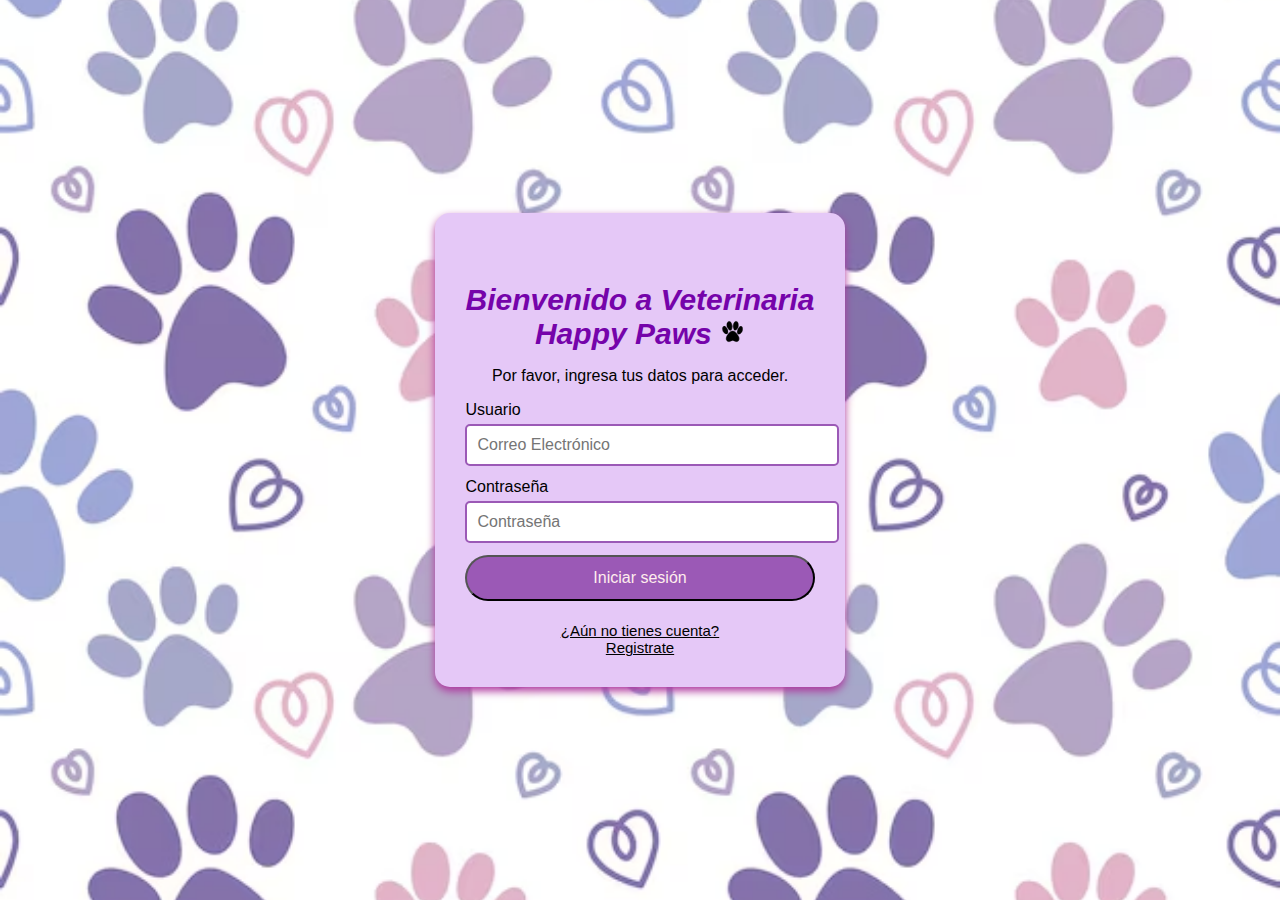
<file: index.html>
<!DOCTYPE html>
<html lang="es">
<head>
  <meta charset="UTF-8">
  <meta name="viewport" content="width=device-width, initial-scale=1.0">
  <title>Login - Veterinaria</title>
  <link rel="stylesheet" href="./estilos.css">
</head>
<body class="Ingreso">
  <div class="login-container">
    <div class="login-form">
      <h2>Bienvenido a Veterinaria </h2>
      <h1>Happy Paws <img src="imagenes/cursor.png" width="25px"></h1> 
      <p>Por favor, ingresa tus datos para acceder.</p>

      <!-- Formulario de Login -->
      <form id="formLogin" method="POST">
        <div class="input-group">
          <label for="username">Usuario</label>
          <input type="text" id="username" name="username" placeholder="Correo Electrónico" required>
        </div>

        <div class="input-group">
          <label for="password">Contraseña</label>
          <input type="password" id="password" name="password" placeholder="Contraseña" required>
        </div>

        <div class="button-group">
          <button type="submit" class="btn-login">Iniciar sesión</button>
        </div>
      </form>

      <!-- Botón de redirección "Aún no tienes cuenta" -->
      <div class="inicioseccion">
        <button id="loginRedirectButton" class="btn-login-redirect">¿Aún no tienes cuenta? Registrate</button>
      </div>
    </div>
  </div>

  <script src="inicioseccion.js"></script>
</body>
</file>
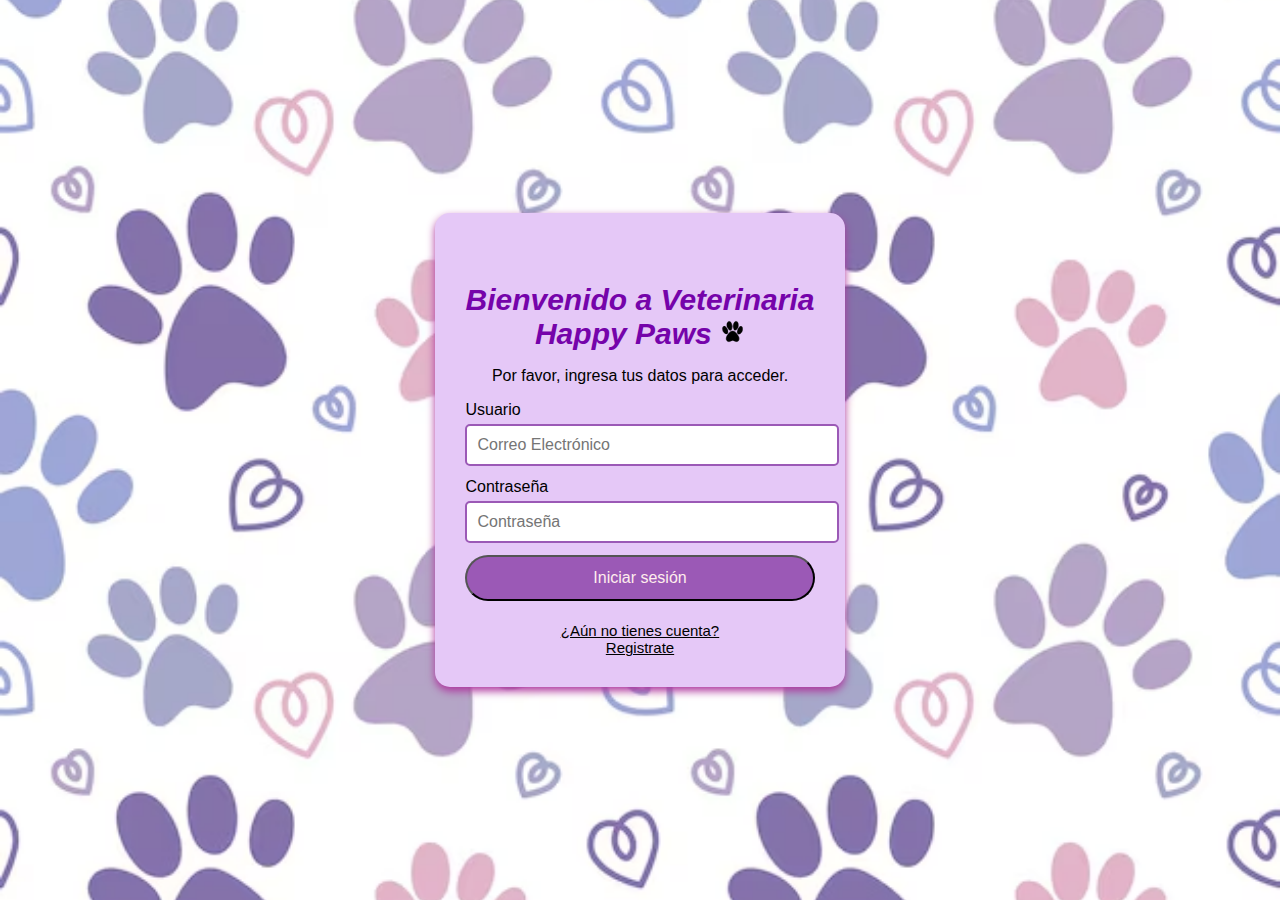
<file: menu.html>
<!DOCTYPE html>
<html lang="es">
<head>
    <meta charset="UTF-8">
    <meta http-equiv="X-UA-Compatible" content="IE=edge">
    <meta name="viewport" content="width=device-width, initial-scale=1.0">
    <title>Nombre de la Empresa</title>
    <link rel="stylesheet" href="./estilos.css">
</head>
<body class="Inicio">
    <div class="container">
        <!-- Menú lateral -->
        <div class="sidebar">
         <br>
        <h1>Veterinaria Happy Paws <img src="imagenes/cursor.png" width="10%"></h1>
        <br>
            <h2>El bienestar de tu mascota es nuestro compromiso</h2>
            <br>
            <h3><ul>
                <li><a href="#inicio">Inicio</a></li>
                <li><a href="#sobre-nosotros">Sobre Nosotros</a></li>
                <li><a href="#servicios">Servicios</a></li>
                <li><a href="#resenas">Reseñas</a></li>
                <li><a href="#contacto">Contacto</a></li>
            </ul>
            <br>
            <a href="#cerrar-sesion">Cerrar Sesión</a></h3>
            <br>
            </p> 
            <!-- Reseñas -->
            <section class="reviews" id="resenas">
                <h2>Reseñas de Nuestros Clientes</h2>
                <div class="review-item">
                    <img src="imagenes/reseña 1.webp" width="45%">
                    <p>"¡Estoy muy contento de haber encontrado esta veterinaria! El personal fue tan amable y atento con mi mascota. Mi perro necesitaba un chequeo, y se notaba que están muy bien preparados. Además, el ambiente en la clínica es tan cálido, ¡me sentí como en casa!"-Jose Morales</p>
                </div>
                <br>
                <div class="review-item">
                    <img src="imagenes/reseña 2.webp" width="45%">
                    <p>"¡Qué experiencia tan increíble en esta veterinaria! Mi perrito fue recibido con mucho cariño, y los técnicos fueron muy atentos durante su análisis de sangre. El ambiente es tan acogedor y profesional. ¡Definitivamente volveremos!" - Andres Gomez</p>
                </div>  
                <br>
                <div class="review-item">
                    <img src="imagenes/reseña 3.jpg" width="45%">
                    <p>"El trato que recibimos fue excepcional. Mi gata estaba nerviosa, pero el equipo de la clínica la tranquilizó con mucha paciencia y cuidado. La ecografía fue rápida y sin estrés para ella. ¡Gracias por cuidarla tan bien!" - Maria Lopez</p>
                </div> 
            </section>
            <h2>EQUIPO CAPACITADO</h2>
            <img src="imagenes/nuestro equipo.jpeg" width="55%">
       
        </div>
    
        <!-- Sección principal -->
        <div class="main">
            <!-- Sobre Nosotros -->
            <section class="about" id="sobre-nosotros">
                <img src="imagenes/images (1).jfif" alt="Sobre nosotros">
                <h1>Sobre Nosotros</h1>
                <h3>Fundada en 2024, nuestra veterinaria nació con el objetivo de brindar atención médica de alta calidad para animales en un entorno confiable y amigable. A lo largo de los años, hemos crecido y nos hemos adaptado a las necesidades de nuestra comunidad, ofreciendo atención tanto a animales comunes como a aquellos con necesidades especiales o emergentes.</h3>

                </p>
            </section>
    
            <!-- Servicios -->
            <section class="services" id="servicios">
                <h2>Nuestros Servicios</h2>
                <div class="service-item">
                    <h3>RADIGRAFIA</h3>
                    <img src="imagenes/rayos-x-perros-ia-generativa_802739-28.avif" width="40%">
                    <p>Ofrecemos servicios de radiografía para un diagnóstico preciso y rápido, garantizando la mejor atención para la salud de tu mascota</p>
                    <p><strong>Precios Desde:</strong> $80.000Cop</p>
                </div>
                <div class="service-item">
                    <h3>ECOGRAFIAS</h3>
                    <img src="imagenes/ecografia.jfif" width="40%">
                    <p>Contamos con servicios de ecografía para un diagnóstico detallado y no invasivo, asegurando el bienestar de tu mascota con tecnología de vanguardia</p>
                    <p><strong>Precios Desde:</strong> $90.000Cop</p>
                </div>
                <div class="service-item">
                    <h3>VACUNAS</h3>
                    <img src="imagenes/Vacunacion.jpeg" width="40%">
                    <p>Ofrecemos vacunas actualizadas para proteger la salud de tu mascota y prevenir enfermedades, asegurando su bienestar a largo plazo.</p>
                    <p><strong>Precios Desde:</strong> $30.000Cop</p>
                </div>
            </section>

        <!-- Footer -->
        <div class="footer">
            <p>Síguenos en nuestras redes sociales:</p>
            <p>
                <a href="#">Facebook</a> | 
                <a href="#">Twitter</a> | 
                <a href="#">Instagram</a>
            </p>
            <p>© 2024 Veterinaria Happy Paws. Todos los derechos reservados.</p>
        </div>
        </div>
    </div>
    

    <script src="main.js"></script>
</body>
</html>
</file>
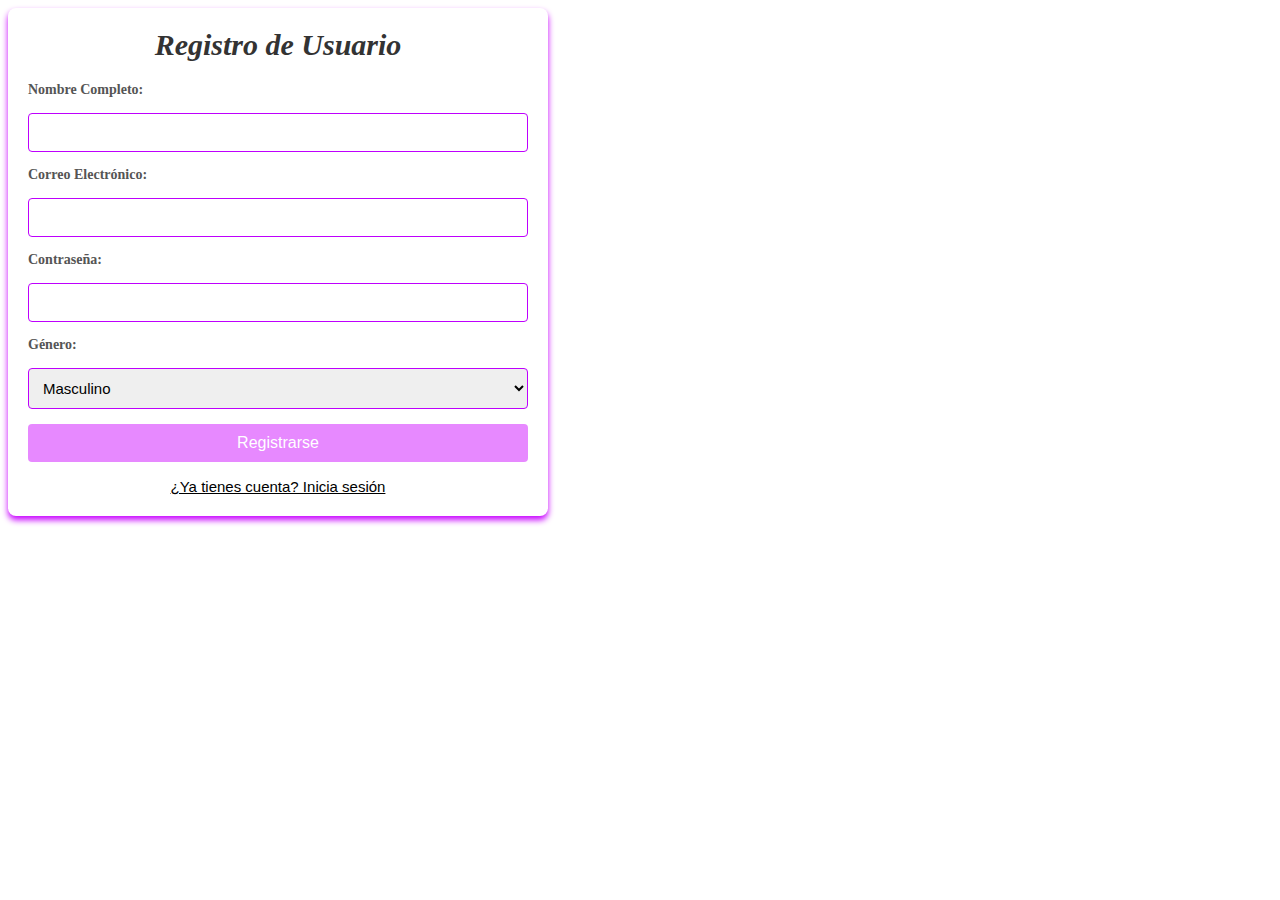
<file: registrarse.html>
<!DOCTYPE html>
<html lang="es">
<head>
    <meta charset="UTF-8">
    <meta http-equiv="X-UA-Compatible" content="IE=edge">
    <meta name="viewport" content="width=device-width, initial-scale=1.0">
    <title>Registro de Usuario</title>
    <link rel="stylesheet" href="./estilos.css">
</head>
<body>
    <section id="registro-section">
        <h2>Registro de Usuario</h2>
        <form id="registroForm">
            <label for="registroNombres">Nombre Completo:</label>
            <input type="text" id="registroNombres" required>
            
            <label for="registroEmail">Correo Electrónico:</label>
            <input type="email" id="registroEmail" required>
            
            <label for="registroPassword">Contraseña:</label>
            <input type="password" id="registroPassword" required>
            
            <label for="registroGenero">Género:</label>
            <select id="registroGenero" required>
                <option value="Masculino">Masculino</option>
                <option value="Femenino">Femenino</option>
                <option value="Otro">Otro</option>
            </select>

            <button type="submit">Registrarse</button>
        </form>
        <div id="login-redirect-container">
            <button id="loginRedirectButton" class="btnLoginRedirect">¿Ya tienes cuenta? Inicia sesión</button>
        </div>
    </section>
    <script src="registrarse.js"></script>
</body>
</html>
</file>
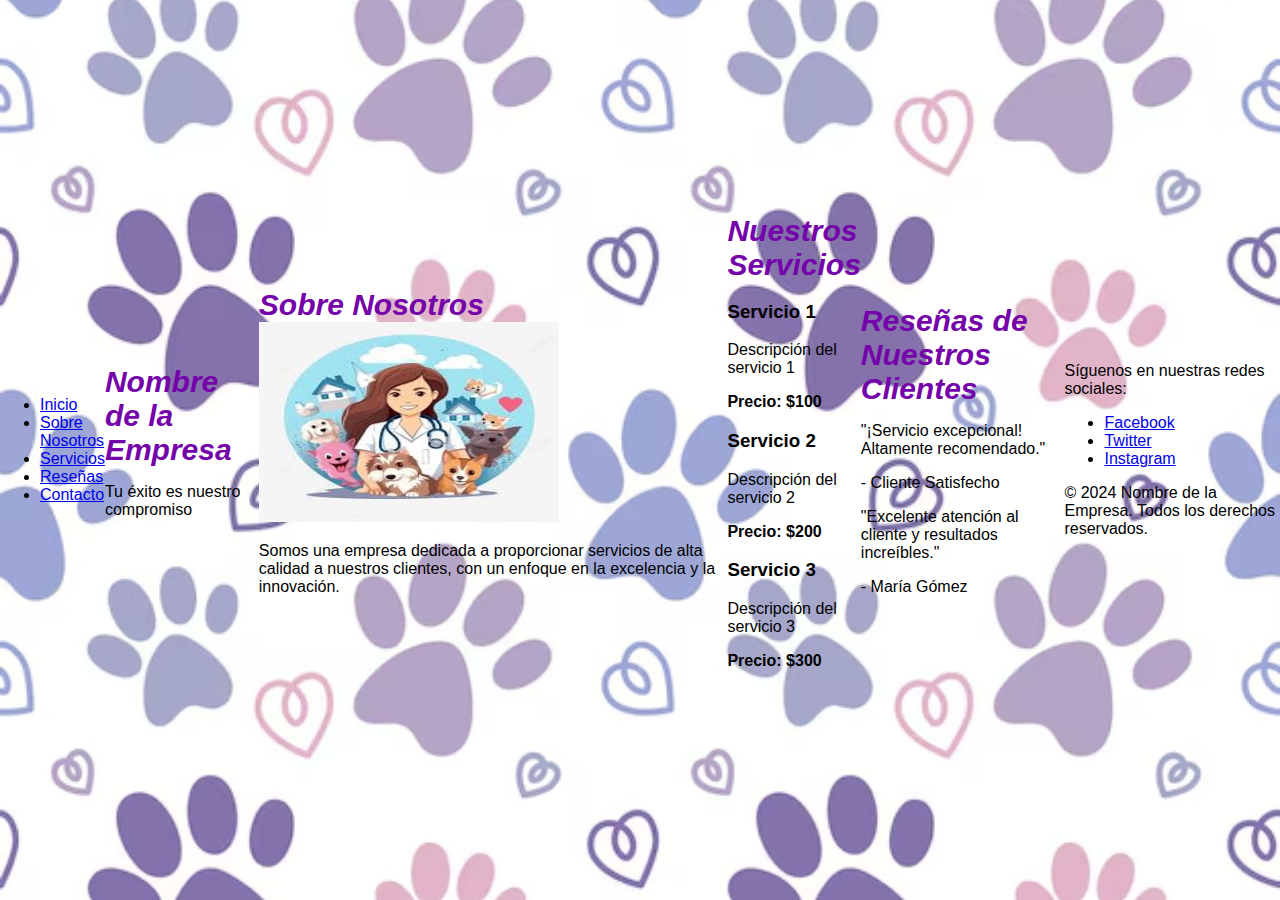
<file: PROYECTO ROFE/PROYECTO ROFE/indice.html>
<!DOCTYPE html>
<html lang="es">
<head>
    <meta charset="UTF-8">
    <meta http-equiv="X-UA-Compatible" content="IE=edge">
    <meta name="viewport" content="width=device-width, initial-scale=1.0">
    <title>Nombre de la Empresa</title>
    <link rel="stylesheet" href="estilos.css">
</head>
<body>
    <!-- Menú de navegación -->
    <nav class="nav">
        <ul id="menu">
            <li><a href="#inicio">Inicio</a></li>
            <li><a href="#sobre-nosotros">Sobre Nosotros</a></li>
            <li><a href="#servicios">Servicios</a></li>
            <li><a href="#reseñas">Reseñas</a></li>
            <li><a href="#contacto">Contacto</a></li>
        </ul>
    </nav>
    <script src="main.js"></script>
    

    <!-- Banner con el nombre de la empresa -->
    <header class="banner">
        <h1>Nombre de la Empresa</h1>
        <p>Tu éxito es nuestro compromiso</p>
    </header>

    <!-- Sección Sobre la Empresa -->
    <section id="sobre-nosotros" class="sobre-nosotros">
        <h2>Sobre Nosotros</h2>
        <div class="contenido">
            <img src="imagenes/images (1).jfif" width="300" height="200">
            <p>Somos una empresa dedicada a proporcionar servicios de alta calidad a nuestros clientes, con un enfoque en la excelencia y la innovación.</p>
        </div>
    </section>

    <!-- Sección de Servicios -->
    <section id="servicios" class="servicios">
        <h2>Nuestros Servicios</h2>
        <div class="servicio">
            <h3>Servicio 1</h3>
            <p>Descripción del servicio 1</p>
            <p><strong>Precio: $100</strong></p>
        </div>
        <div class="servicio">
            <h3>Servicio 2</h3>
            <p>Descripción del servicio 2</p>
            <p><strong>Precio: $200</strong></p>
        </div>
        <div class="servicio">
            <h3>Servicio 3</h3>
            <p>Descripción del servicio 3</p>
            <p><strong>Precio: $300</strong></p>
        </div>
    </section>

    <!-- Sección de Reseñas de Clientes -->
    <section id="reseñas" class="reseñas">
        <h2>Reseñas de Nuestros Clientes</h2>
        <div class="reseña">
            <p>"¡Servicio excepcional! Altamente recomendado."</p>
            <span>- Cliente Satisfecho</span>
        </div>
        <div class="reseña">
            <p>"Excelente atención al cliente y resultados increíbles."</p>
            <span>- María Gómez</span>
        </div>
    </section>
    

    <!-- Pie de página -->
    <footer class="pie-de-pagina">
        <p>Síguenos en nuestras redes sociales:</p>
        <ul class="redes-sociales">
            <li><a href="https://facebook.com" target="_blank">Facebook</a></li>
            <li><a href="https://twitter.com" target="_blank">Twitter</a></li>
            <li><a href="https://instagram.com" target="_blank">Instagram</a></li>
        </ul>
        <p>&copy; 2024 Nombre de la Empresa. Todos los derechos reservados.</p>
    </footer>

    <script src="main.js"></script>
</body>
</html>
</file>
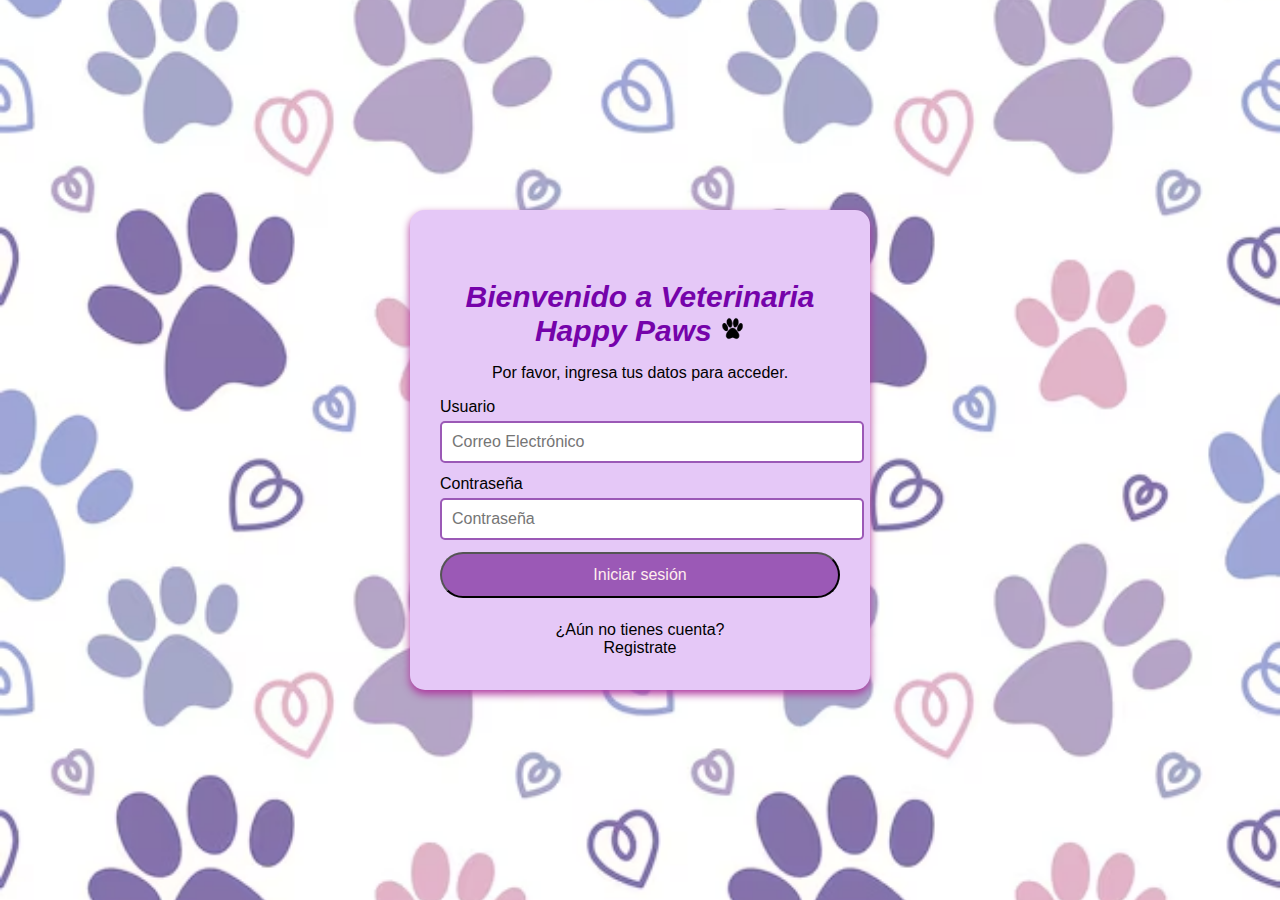
<file: PROYECTO ROFE/PROYECTO ROFE/inicioseccion.html>
<!DOCTYPE html>
<html lang="es">
<head>
  <meta charset="UTF-8">
  <meta name="viewport" content="width=device-width, initial-scale=1.0">
  <title>Login - Veterinaria</title>
  <link rel="stylesheet" href="estilos.css">
</head>
<body>
  <div class="login-container">
    <div class="login-form">
      <h2>Bienvenido a Veterinaria </h2>
      <h1>Happy Paws <img src="imagenes/cursor.png" width="25px"></h1> 
      <p>Por favor, ingresa tus datos para acceder.</p>

      <!-- Formulario de Login con id="formLogin" -->
      <form id="formLogin" method="POST">
        <div class="input-group">
          <label for="username">Usuario</label>
          <input type="text" id="username" name="username" placeholder="Correo Electrónico" required>
        </div>

        <div class="input-group">
          <label for="password">Contraseña</label>
          <input type="password" id="password" name="password" placeholder="Contraseña" required>
        </div>

        <div class="button-group">
          <button type="submit" class="btn-login">Iniciar sesión</button>
        </div>
      </form>

      <!-- Botón de redirección "Aún no tienes cuenta" -->
      <div class="inicioseccion">
        <button id="loginRedirectButton" class="btn-login-redirect">¿Aún no tienes cuenta? Registrate</button>
      </div>
    </div>
  </div>

  <script src="inicioseccion.js"></script>
</body>
</html>
</file>
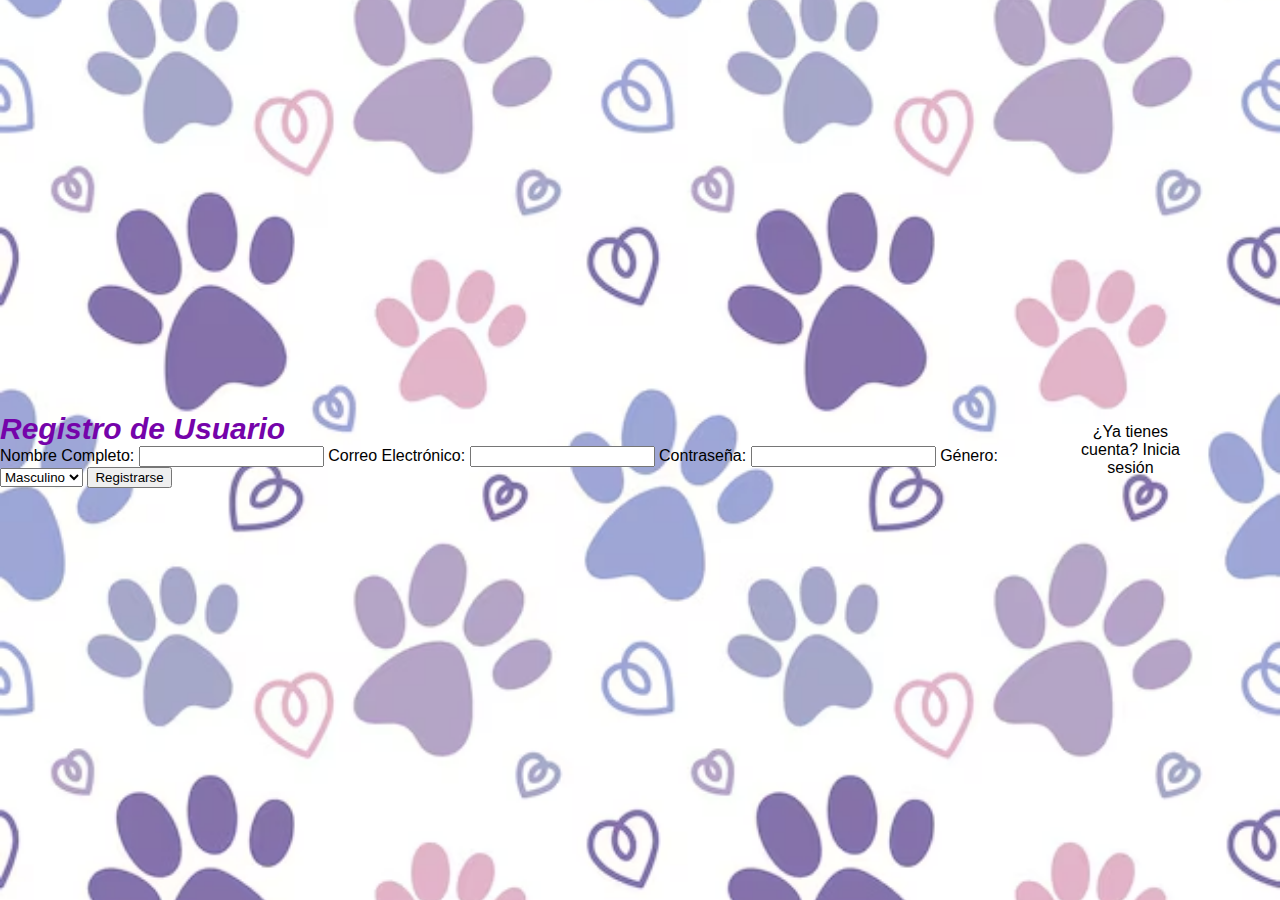
<file: PROYECTO ROFE/PROYECTO ROFE/registrarse.html>
<!DOCTYPE html>
<html lang="es">
<head>
    <meta charset="UTF-8">
    <meta http-equiv="X-UA-Compatible" content="IE=edge">
    <meta name="viewport" content="width=device-width, initial-scale=1.0">
    <title>Registro de Usuario</title>
    <link rel="stylesheet" href="estilos.css">
</head>
<body>
    <section class="registro">
        <h2>Registro de Usuario</h2>
        <form id="formRegistro">
            <label for="nombres">Nombre Completo:</label>
            <input type="text" id="nombres" required>
            
            <label for="email">Correo Electrónico:</label>
            <input type="email" id="email" required>
            
            <label for="password">Contraseña:</label>
            <input type="password" id="password" required>
            
            <label for="genero">Género:</label>
            <select id="genero" required>
                <option value="Masculino">Masculino</option>
                <option value="Femenino">Femenino</option>
                <option value="Otro">Otro</option>
            </select>

            <button type="submit">Registrarse</button>
        </form>
    </section>
        <!-- Botón de redirección "Ya tienes cuenta" -->
        <div class="register-link">
            <button id="loginRedirectButton" class="btn-login-redirect">¿Ya tienes cuenta? Inicia sesión</button>
          </div>
        </div>
      </div>

    <script src="registrarse.js"></script>
</body>
</html>
</file>
<file: estilos.css>
/* Fondo de pantalla completo con imagen */
.Ingreso {
  margin: 0;
  padding: 0;
  background: url(imagenes/fondo.avif) no-repeat center center fixed;
  background-size: cover;
  font-family: 'Arial', sans-serif;
  height: 100vh;
  display: flex;
  justify-content: center;
  align-items: center;
}

/* Contenedor principal */
.login-container {
  max-width: 600px;
  background: rgb(229, 200, 247); /* Fondo blanco con transparencia */
  padding: 30px;
  border-radius: 15px;
  box-shadow: 0 4px 8px rgb(173, 52, 157);
  text-align: center;
}

/* Texto "Bienvenido a  Veterinara Happy Paws" */
h2,h1{
  font-size: 30px;
  font-style: italic;
  color: #7503aa;
  margin: 0;
  padding: 0;
  font-weight: bold;
}

/* Estilo para el formulario */
.login-form {
  margin-top: 40px;
}

/* Campos de entrada */
.input-group {
  margin-bottom: 12px;
  text-align: left;
}

.input-group input {
  width: 100%;
  padding: 10px;
  margin-top: 5px;
  border: 2px solid #9b59b6;
  border-radius: 5px;
  font-size: 16px;
  transition: border-color 0.3s ease;
}

.input-group input:focus {
  border-color: #7c0b73; /* Color rosa en focus */
  outline: none;
}

.btn-login {
  background-color: #9b59b6; /* Color morado */
  color: rgb(255, 237, 237);
  padding: 12px 25px;
  font-size: 16px;
  border-radius: 25px;
  width: 100%;
}

.btn-login:hover {
  background-color: #803f9c; /* Morado más oscuro al pasar el cursor */
}

/* Botón para redirigir al registro */
.btn-login-redirect {
  background-color: transparent;
  font-size: 16px;
  cursor: pointer;
  width: 60%;
  transition: all 0.3s ease;
}

.inicioseccion {
  margin-top: 20px;
} 


/* Inicio de la pagina */
.Inicio{
  font-family: Arial, sans-serif;
  background-color: #f7f4fc;
  background-image: url(imagenes/fondo2.jpg); /* Coloca tu imagen de huellas */
  background-size: cover;
  margin: 100;
  padding: 100;
  color: #000000;
}

/* Contenedor principal */
.container {
  display: flex;
  flex-wrap: wrap;
  justify-content: space-between;
  padding: 20px;
}

/* Menú lateral */
.sidebar {
  width: 27%;
  background-color: #ffffff;
  border-radius: 10px;
  padding: 15px;
  box-shadow: 0 2px 5px rgba(0, 0, 0, 0.1);
  text-align: center;
}

.sidebar h1 {
  font-size: 40px;
  color: #6a1b9a;
  text-align: center;
  margin-bottom: 10px;
}

.sidebar ul {
  list-style: none;
  padding: 0;
}

.sidebar ul li {
  margin: 10px 0;
}

.sidebar ul li a {
  text-decoration: none;
  color: #000000;
  font-weight: bold;
}

.sidebar ul li a:hover {
  color: #6a1b9a;
}

/* Sección principal */
.main {
  width: 70%;
  background-color: #e4c3f0;
  border-radius: 10px;
  padding: 10px;
  box-shadow:10px rgba(0, 0, 0, 0.1);
  text-align: center;
}

/* Sobre nosotros */
.about img {
  width: 170px;
  border-radius: 50%;
  margin-block-end: auto;
}

.about h2 {
  font-size: 24px;
  color: #6a1b9a;
}

.about p {
  font-size: 14px;
  line-height: 1.6;
}

/* Servicios */
.services {
  margin-bottom: 20px;
}

.services .service-item {
  margin-bottom: 15px;
}

.services .service-item h3 {
  font-size: 18px;
  color: #333;
}

.services .service-item p {
  font-size: 14px;
  line-height: 1.4;
}

/* Reseñas */
.reviews {
  margin-bottom: 20px;
}

.reviews h2 {
  font-size: 24px;
  color: #6a1b9a;
  margin-bottom: 10px;
}

.reviews .review-item {
  margin-bottom: 10px;
}

.reviews .review-item p {
  font-style: italic;
  font-size: 14px;
}

/* Footer */
.footer {
  text-align: center;
  margin-top: 20px;
  font-size: 12px;
  color: #000000;
}


/* Sección de registro */
#registro-section {
  background-color: #fff;
  padding: 20px;
  border-radius: 8px;
  box-shadow: 0 4px 6px rgb(200, 0, 255);
  width: 100%;
  max-width: 500px;
  text-align: center;
}

#registro-section h2 {
  margin-bottom: 20px;
  color: #333;
}

/* Formulario */
#registroForm {
  display: flex;
  flex-direction: column;
  gap: 15px;
}

#registroForm label {
  text-align: left;
  font-size: 14px;
  color: #555;
  font-weight: bold;
}

#registroForm input,
#registroForm select {
  padding: 10px;
  font-size: 15px;
  border: 1px solid #be00fd;
  border-radius: 4px;
  width: 100%;
  box-sizing: border-box;
}

#registroForm input:focus,
#registroForm select:focus {
  outline: none;
  border-color: #d900ff;
}

/* Botón de registro */
#registroForm button {
  background-color: #cc00ff76;
  color: white;
  padding: 10px;
  font-size: 16px;
  border: none;
  border-radius: 4px;
  cursor: pointer;
  transition: background-color 0.3s ease;
}

#registroForm button:hover {
  background-color: #7d00b3;
}

/* Redirección a iniciar sesión */
#login-redirect-container {
  margin-top: 15px;
}

#loginRedirectButton {
  background-color: transparent;
  border: none;
  text-decoration: underline;
  font-size: 15px;
  cursor: pointer;
}

#loginRedirectButton:hover {
  color: #9333b6;
}
</file>
<file: PROYECTO ROFE/PROYECTO ROFE/estilos.css>
/* Fondo de pantalla completo con imagen */
body {
    margin: 0;
    padding: 0;
    background: url(imagenes/fondo.avif) no-repeat center center fixed;
    background-size: cover;
    font-family: 'Arial', sans-serif;
    height: 100vh;
    display: flex;
    justify-content: center;
    align-items: center;
  }

  /* Contenedor principal */
  .login-container {
    width: 100%;
    max-width: 400px;
    background: rgb(229, 200, 247); /* Fondo blanco con transparencia */
    padding: 30px;
    border-radius: 15px;
    box-shadow: 0 4px 8px rgb(173, 52, 157);
    text-align: center;
    text-decoration: #7c0b73;
  }
  
  /* Texto "Welcome to Veterinary Happy Paws" */
h2,h1{
    font-size: 30px;
    font-style: italic;
    color: #7503aa;
    margin: 0;
    padding: 0;
    font-weight: bold;


  }
  
  /* Estilo para el formulario */
  .login-form {
    margin-top: 40px;
  }
  
  /* Campos de entrada */
  .input-group {
    margin-bottom: 12px;
    text-align: left;
  }
  
  .input-group input {
    width: 100%;
    padding: 10px;
    margin-top: 5px;
    border: 2px solid #9b59b6;
    border-radius: 5px;
    font-size: 16px;
    transition: border-color 0.3s ease;
  }
  
  .input-group input:focus {
    border-color: #7c0b73; /* Color rosa en focus */
    outline: none;
  }
  
  .btn-login {
    background-color: #9b59b6; /* Color morado */
    color: rgb(255, 237, 237);
    padding: 12px 25px;
    font-size: 16px;
    border-radius: 25px;
    width: 100%;
  }
  
  .btn-login:hover {
    background-color: #803f9c; /* Morado más oscuro al pasar el cursor */
  }
  
  /* Botón para redirigir al registro */
  .btn-login-redirect {
    background-color: transparent;

    border: 2px  #9b59b6;
    padding: 3px ;
    font-size: 16px;
    cursor: pointer;
    width: 60%;
    transition: all 0.3s ease;
  }
  
  .btn-login-redirect:hover {
    background-color: #9f3ac7;
    color: rgb(2, 2, 2);
  }
  
  .inicioseccion {
    margin-top: 20px;
  }
</file>
